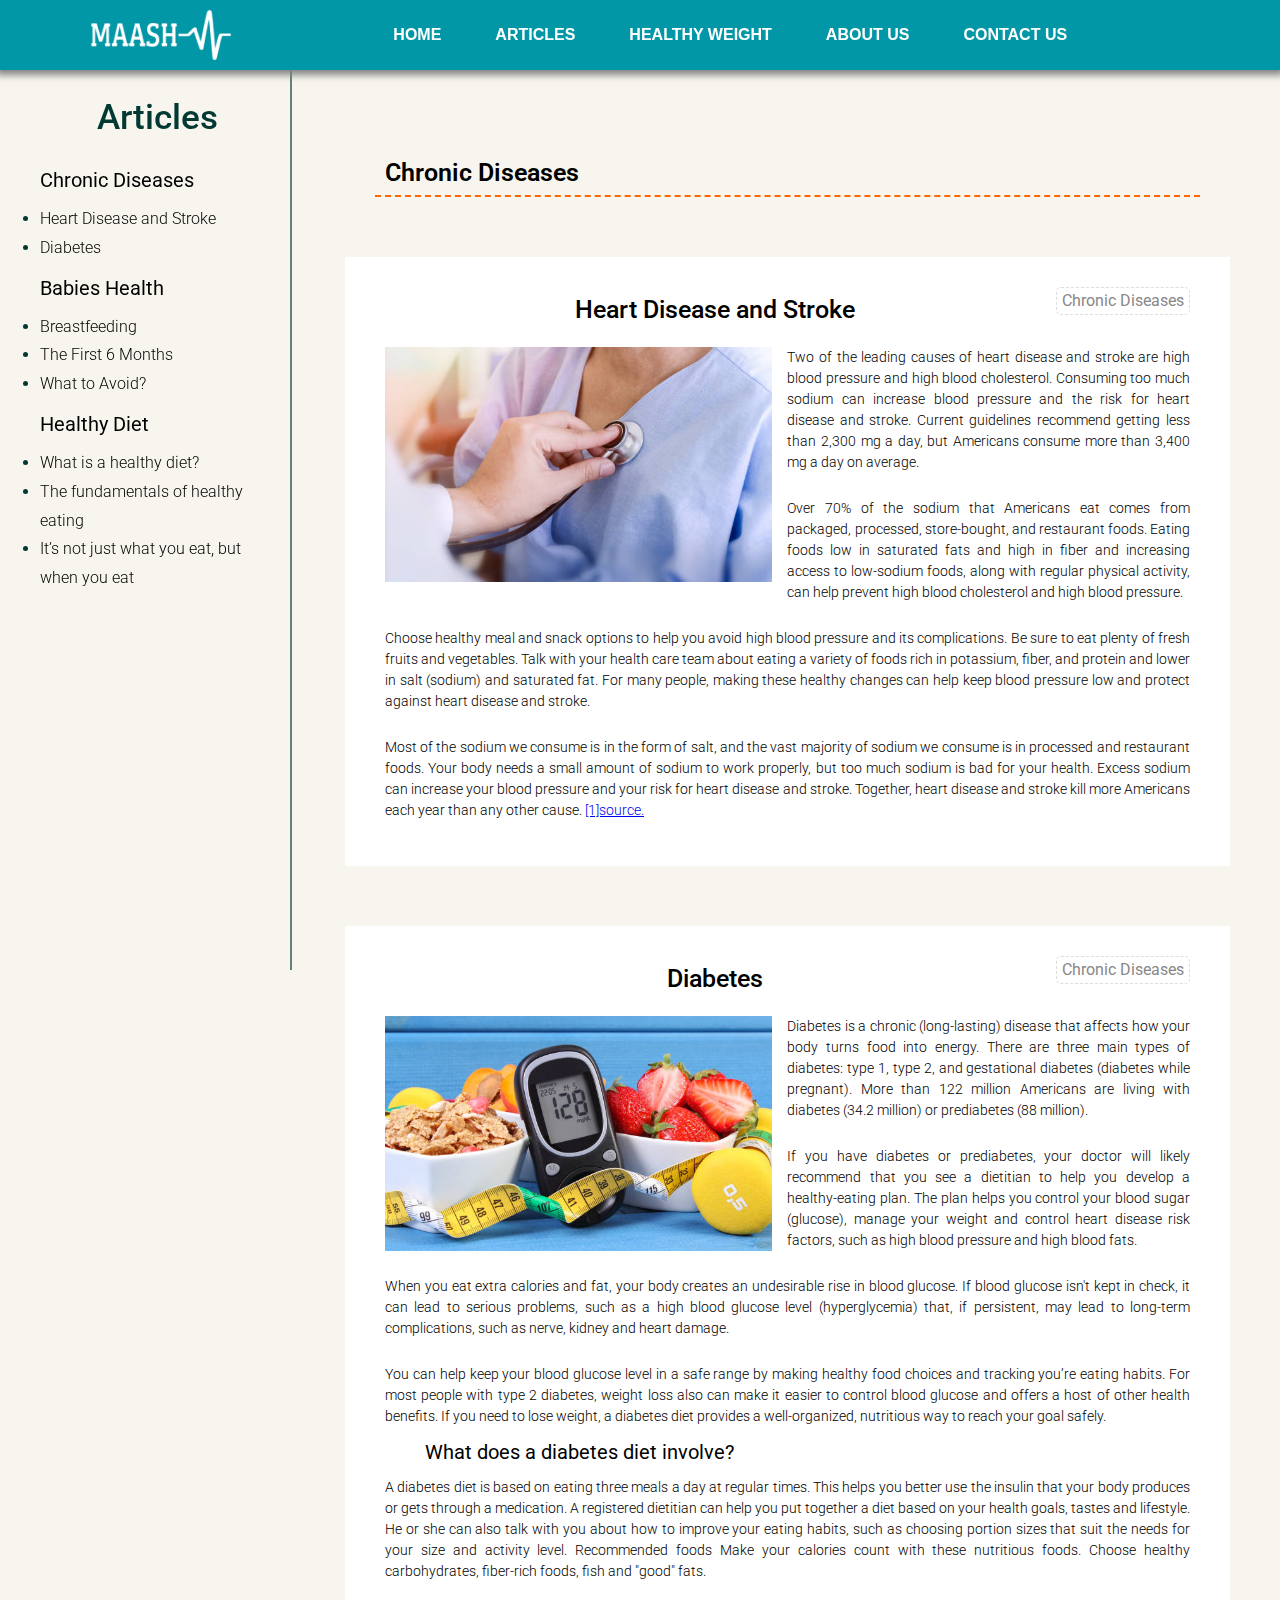
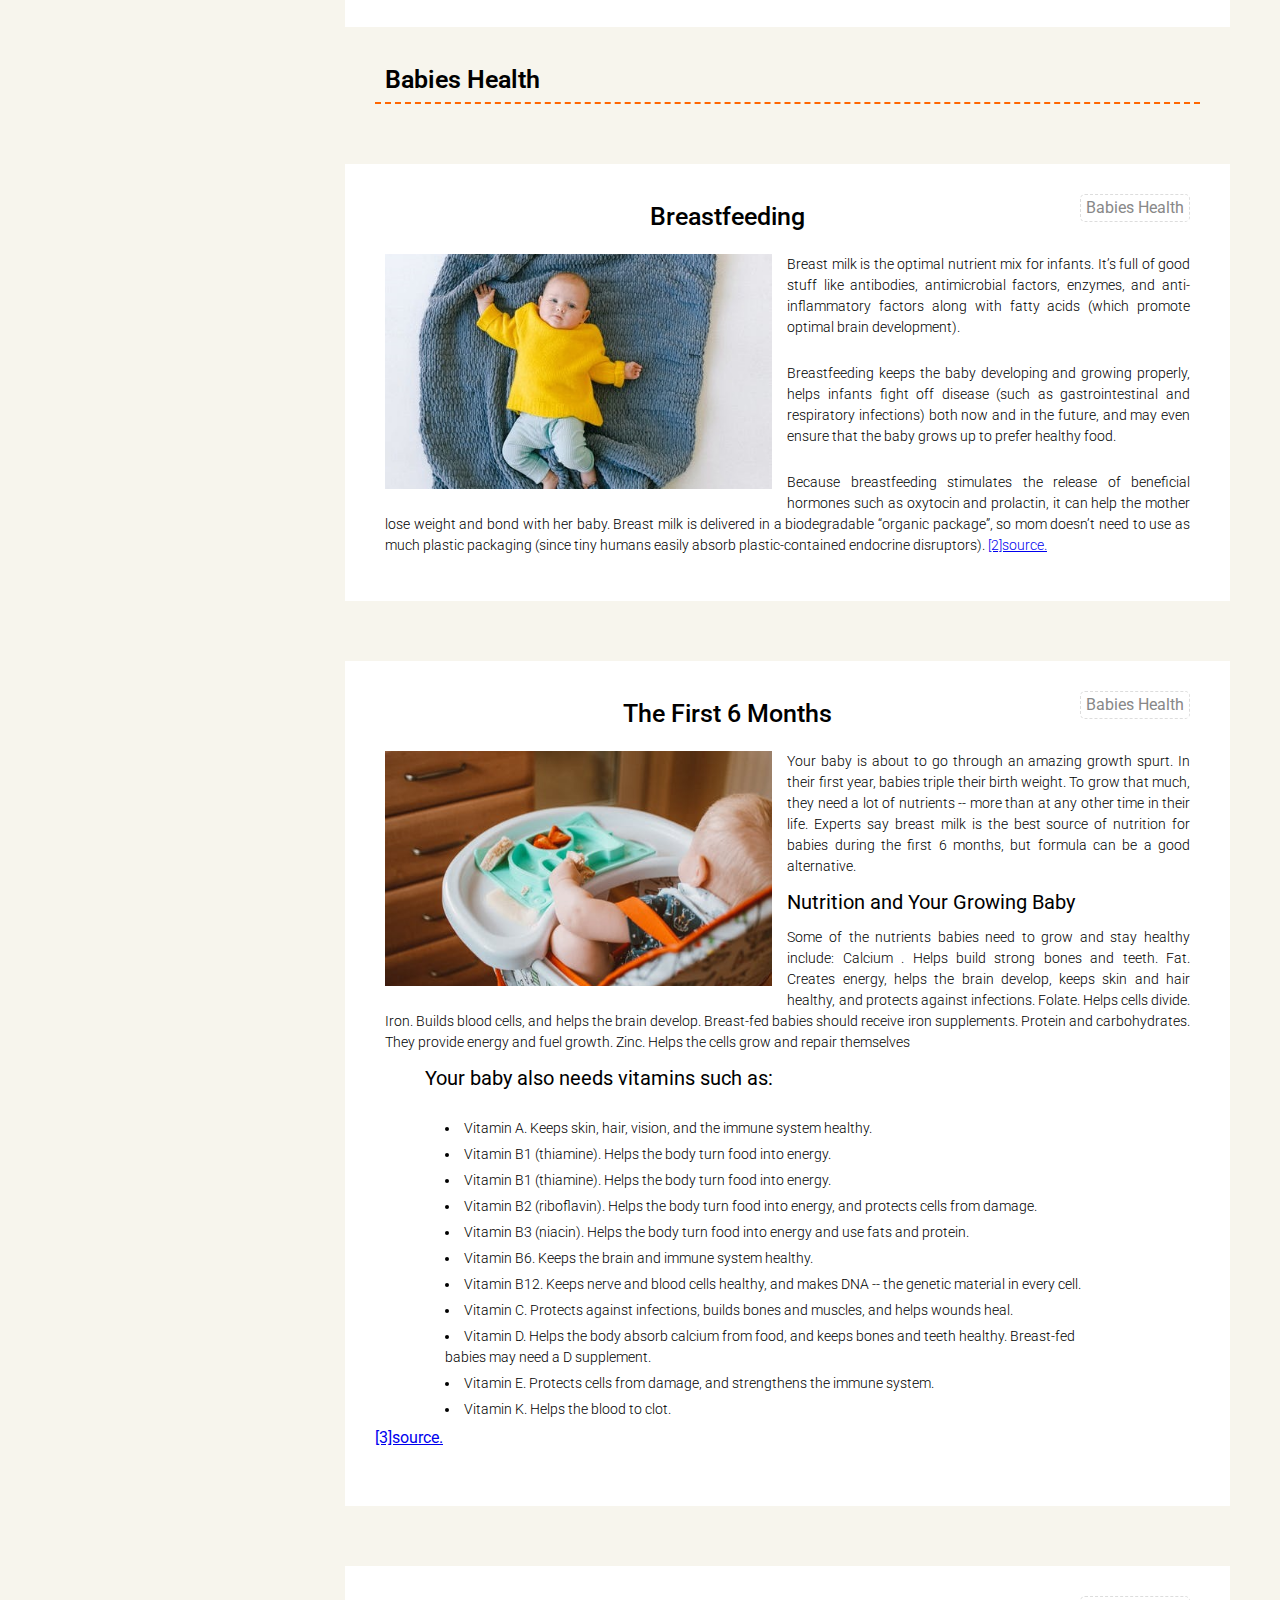
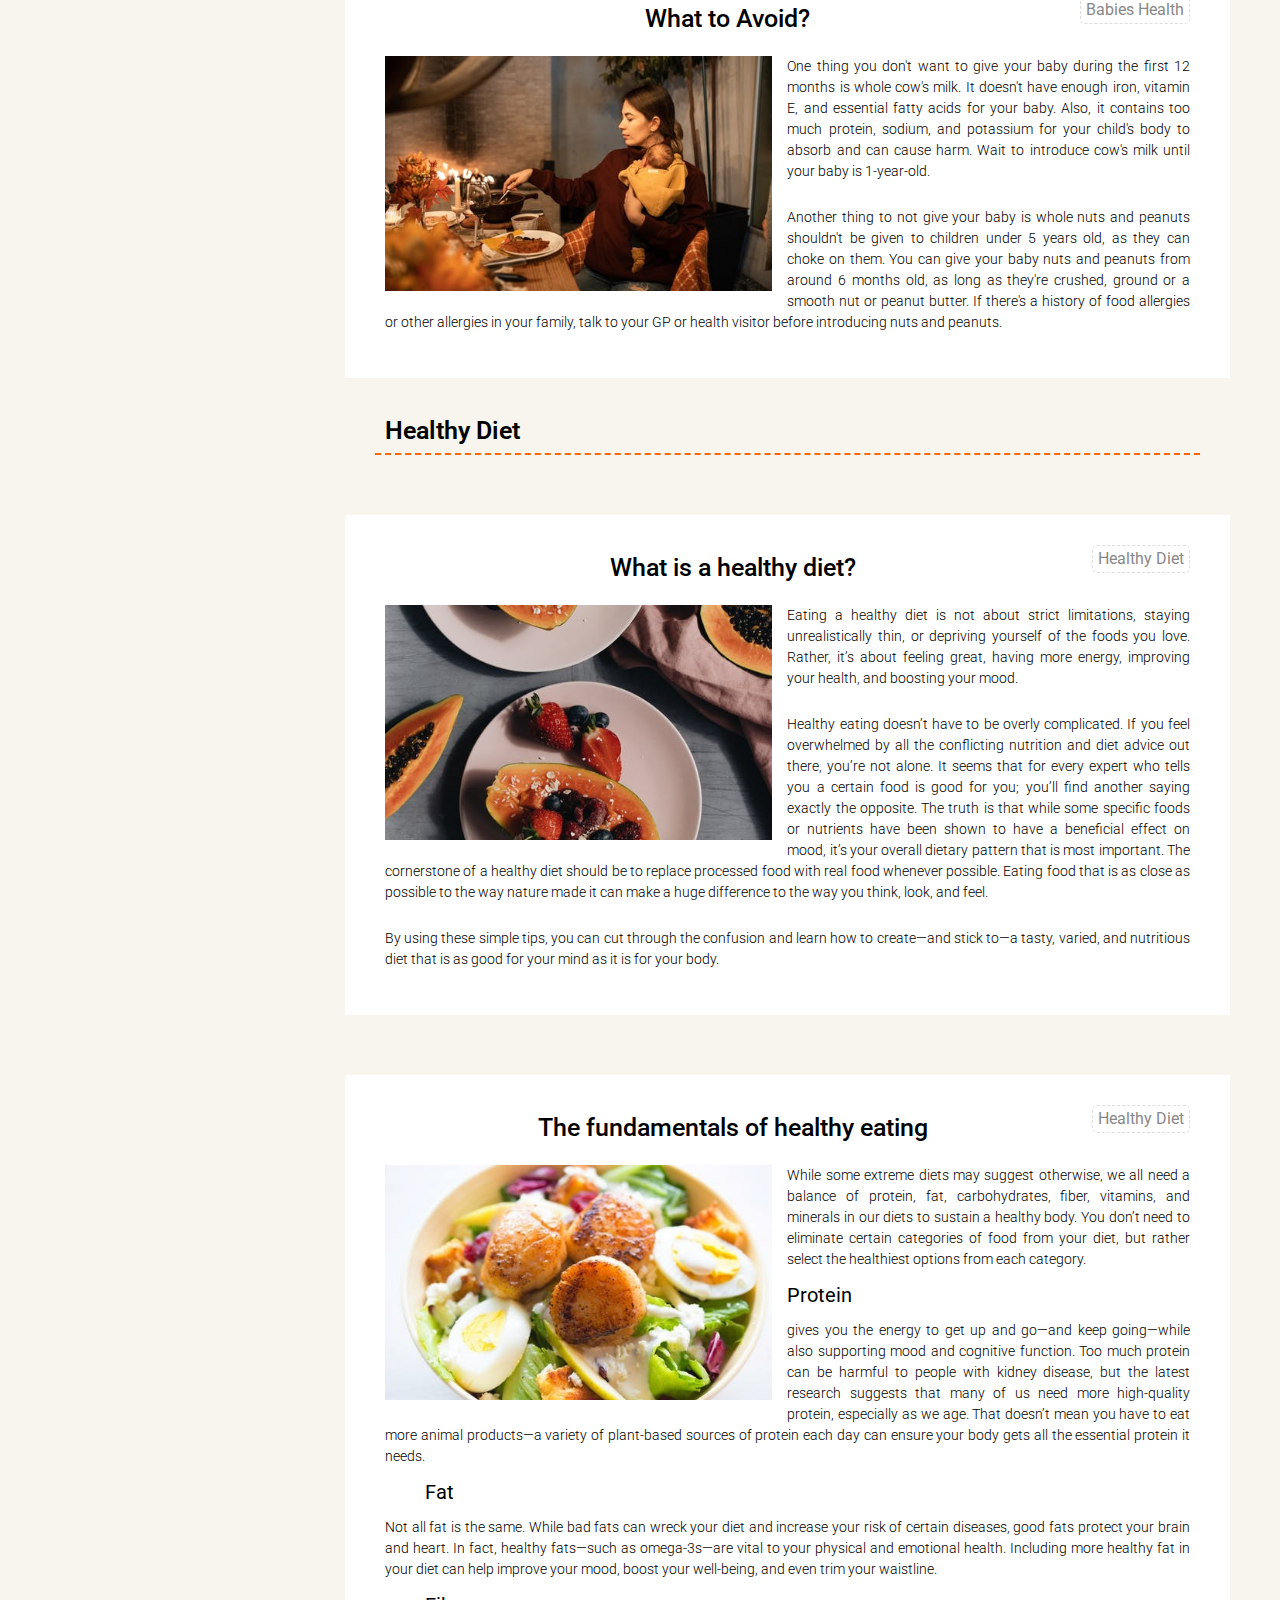
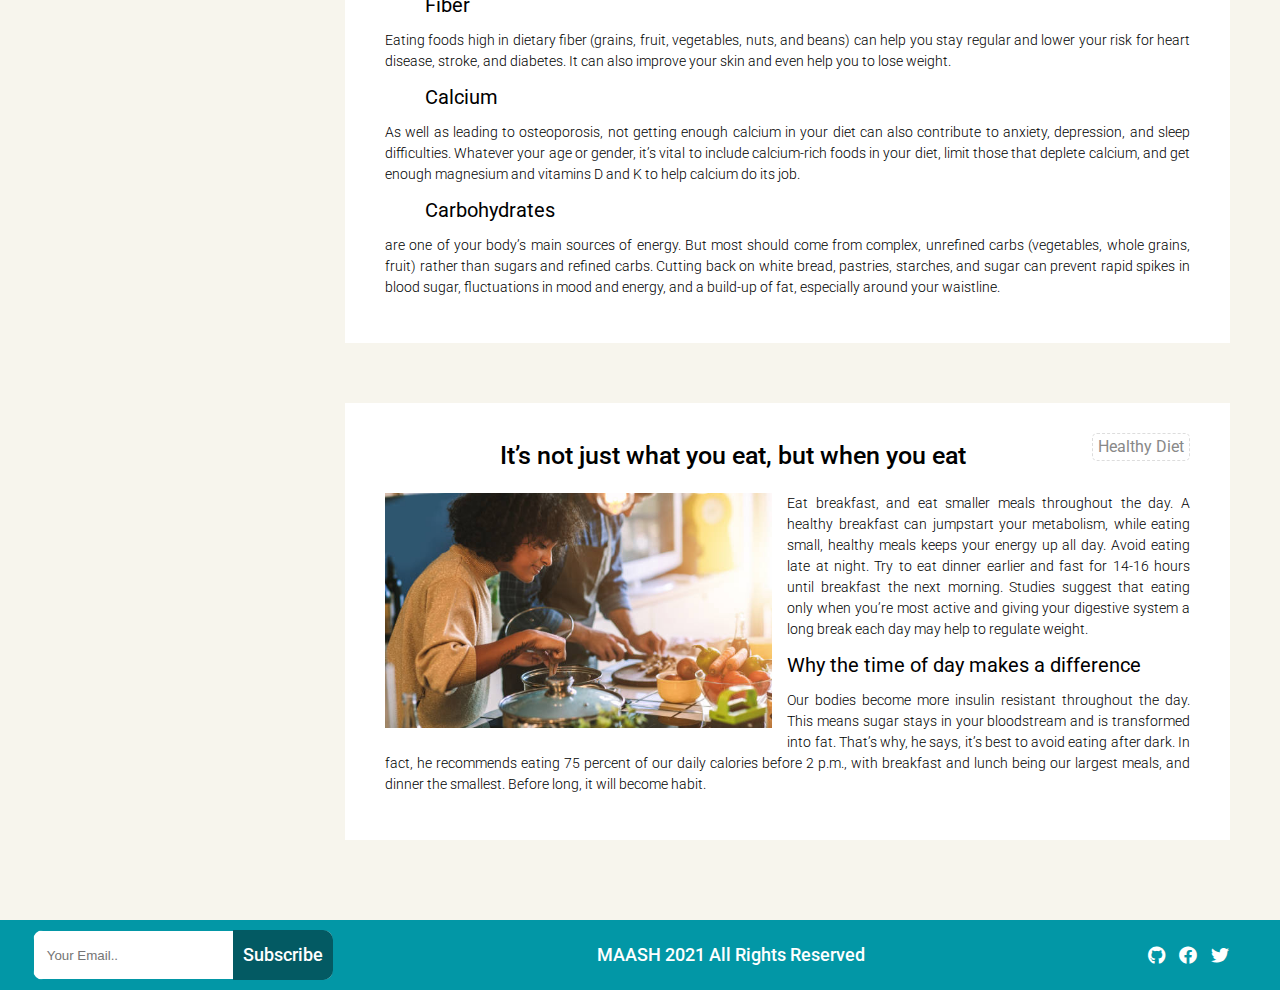
<file: articles.html>
<!DOCTYPE html>
<html lang="en">

<head>
    <meta charset="UTF-8">
    <meta name="viewport" content="width=device-width, initial-scale=1.0">
    <title>Articles</title>
    <link rel="icon" href="assets/logo1.png">
    <link rel="stylesheet" href="css/reset.css">
    <link rel="stylesheet" href="css/dropdown.css">
    <link rel="stylesheet" href="assets/fontawesome/css/all.css">
    <link rel="stylesheet" href="css/style.css">
    <link rel="stylesheet" href="css/articles.css">
</head>

<body>
    <header>
        <div class="img-container-header">
            <a href="index.html"><img class="logo" src="assets/logo.png" alt=""></a>
        </div>
        <nav>
            <a href="index.html">Home</a>
            <a href="articles.html">Articles</a>
            <a href="form.html">Healthy Weight</a>
            <a href="aboutus.html">About us</a>
            <a href="index.html#contact">Contact Us</a>
        </nav>
    </header>
    <main>

        <div id="main">
            <aside id="sidebar">
                <h1>Articles</h1>
                <a href="#chronic">
                    <h3 id="chr"> Chronic Diseases</h3>
                </a>
                <ul>
                    <li>
                        <a href="#content11">
                            <h4>Heart Disease and Stroke</h4>
                        </a>
                    </li>
                    <li>
                        <a href="#content12">
                            <h4>Diabetes</h4>
                        </a>
                    </li>
                </ul>
                <a href="#baby">
                    <h3 id="bab">Babies Health</h3>
                </a>
                <ul>
                    <li>
                        <a href="#content21">
                            <h4>Breastfeeding</h4>
                        </a>
                    </li>
                    <li>
                        <a href="#content22">
                            <h4>The First 6 Months</h4>
                        </a>
                    </li>
                    <li>
                        <a href="#content23">
                            <h4>What to Avoid?</h4>
                        </a>
                    </li>
                </ul>
                <a href="#diet">
                    <h3 id="die">Healthy Diet</h3>
                </a>
                <ul>
                    <li>
                        <a href="#content31">
                            <h4>What is a healthy diet?</h4>
                        </a>
                    </li>
                    <li>
                        <a href="#content32">
                            <h4>The fundamentals of healthy eating</h4>
                        </a>
                    </li>
                    <li>
                        <a href="#content33">
                            <h4>It’s not just what you eat, but when you eat</h4>
                        </a>
                    </li>
                </ul>
            </aside>
            <div id="content">
                <section>
                    <h3 id="chronic"> Chronic Diseases</h3>
                    <div class="cat">
                        <article class="article">
                            <a href="#chronic">
                                <h6>Chronic Diseases</h6>
                            </a>
                            <h4 id="content11">Heart Disease and Stroke</h4>

                            <div class="content">

                                <p> <img src="img/heart.jpg" alt="heart" class="img">
                                    Two of the leading causes of heart disease and stroke are high blood pressure and
                                    high
                                    blood
                                    cholesterol. Consuming too much sodium can increase blood pressure and the risk for
                                    heart
                                    disease
                                    and stroke. Current guidelines recommend getting less than 2,300 mg a day, but
                                    Americans
                                    consume
                                    more than 3,400 mg a day on average.</p>
                                <p>
                                    Over 70% of the sodium that Americans eat comes from packaged, processed,
                                    store-bought,
                                    and
                                    restaurant foods. Eating foods low in saturated fats and high in fiber and
                                    increasing
                                    access
                                    to
                                    low-sodium foods, along with regular physical activity, can help prevent high blood
                                    cholesterol
                                    and
                                    high blood pressure.</p>

                                <p>
                                    Choose healthy meal and snack
                                    options to help you avoid high blood pressure and its
                                    complications.
                                    Be sure to eat plenty of fresh fruits and vegetables.
                                    Talk with your health care team about eating a variety of foods rich in potassium,
                                    fiber,
                                    and
                                    protein and lower in salt (sodium) and saturated fat. For many people, making these
                                    healthy
                                    changes
                                    can help keep blood pressure low and protect against heart disease and stroke.
                                </p>
                                <p>
                                    Most of the sodium we consume is in the form of salt, and the vast majority of
                                    sodium we
                                    consume
                                    is
                                    in processed and restaurant foods. Your body needs a small amount of sodium to work
                                    properly,
                                    but
                                    too much sodium is bad for your health.
                                    Excess sodium can increase your blood pressure and your risk for heart disease and
                                    stroke.
                                    Together,
                                    heart disease and stroke kill more Americans each year than any other cause.
                                    <a
                                        href="https://www.mayoclinic.org/diseases-conditions/diabetes/in-depth/diabetes-diet/art-20044295">[1]source.</a>

                                </p>
                            </div>

                        </article>
                        <article class="article">
                            <a href="#chronic">
                                <h6>Chronic Diseases</h6>
                            </a>
                            <h4 id="content12">Diabetes</h4>

                            <div class="content">
                                <p><img src="img/diabtes1.jpeg" alt="diabetes" class="img">Diabetes is a chronic
                                    (long-lasting) disease that affects how your body turns food
                                    into
                                    energy.
                                    There
                                    are three main types of diabetes: type 1, type 2, and gestational diabetes (diabetes
                                    while
                                    pregnant). More than 122 million Americans are living with diabetes (34.2 million)
                                    or
                                    prediabetes
                                    (88 million).</p>
                                <p>
                                    If you have diabetes or prediabetes, your doctor will likely recommend that you see
                                    a
                                    dietitian
                                    to
                                    help you develop a healthy-eating plan. The plan helps you control your blood sugar
                                    (glucose),
                                    manage your weight and control heart disease risk factors, such as high blood
                                    pressure
                                    and
                                    high
                                    blood fats.</p>
                                <p>
                                    When you eat extra calories and fat, your body creates an undesirable rise in blood
                                    glucose.
                                    If
                                    blood glucose isn't kept in check, it can lead to serious problems, such as a high
                                    blood
                                    glucose
                                    level (hyperglycemia) that, if persistent, may lead to long-term complications, such
                                    as
                                    nerve,
                                    kidney and heart damage.
                                </p>
                                <p>
                                    You can help keep your blood glucose level in a safe range by making healthy food
                                    choices
                                    and
                                    tracking you’re eating habits.
                                    For most people with type 2 diabetes, weight loss also can make it easier to control
                                    blood
                                    glucose
                                    and offers a host of other health benefits. If you need to lose weight, a diabetes
                                    diet
                                    provides
                                    a
                                    well-organized, nutritious way to reach your goal safely.</p>

                                <h5>What does a diabetes diet involve?</h5>

                                <p>A diabetes diet is based on eating three meals a day at regular times. This helps you
                                    better
                                    use
                                    the
                                    insulin that your body produces or gets through a medication.
                                    A registered dietitian can help you put together a diet based on your health goals,
                                    tastes
                                    and
                                    lifestyle. He or she can also talk with you about how to improve your eating habits,
                                    such as
                                    choosing portion sizes that suit the needs for your size and activity level.
                                    Recommended foods
                                    Make your calories count with these nutritious foods. Choose healthy carbohydrates,
                                    fiber-rich
                                    foods, fish and "good" fats.

                                </p>
                            </div>
                        </article>
                    </div>
                </section>
                <section>
                    <h3 id="baby">Babies Health</h3>
                    <div class="cat">
                        <article class="article">
                            <a href="#baby">
                                <h6>Babies Health</h6>
                            </a>
                            <h4>Breastfeeding</h4>

                            <div id="content21" class="content">
                                <p> <img src="img/baby1.jpeg" alt="baby1" class="img">
                                    Breast milk is the optimal nutrient mix for infants. It’s full of good stuff like
                                    antibodies,
                                    antimicrobial factors, enzymes, and anti-inflammatory factors along with fatty acids
                                    (which
                                    promote
                                    optimal brain development).</p>
                                <p>
                                    Breastfeeding keeps the baby developing and growing properly, helps infants fight
                                    off
                                    disease
                                    (such
                                    as gastrointestinal and respiratory infections) both now and in the future, and may
                                    even
                                    ensure
                                    that
                                    the baby grows up to prefer healthy food.</p>
                                <p>
                                    Because breastfeeding stimulates the release of beneficial hormones such as oxytocin
                                    and
                                    prolactin,
                                    it can help the mother lose weight and bond with her baby.
                                    Breast milk is delivered in a biodegradable “organic package”, so mom doesn’t need
                                    to
                                    use as
                                    much
                                    plastic packaging (since tiny humans easily absorb plastic-contained endocrine
                                    disruptors).
                                    <a
                                        href="https://www.precisionnutrition.com/all-about-infant-nutrition">[2]source.</a>
                                </p>
                            </div>

                        </article>
                        <article class="article">
                            <a href="#baby">
                                <h6>Babies Health</h6>
                            </a>
                            <h4>The First 6 Months</h4>
                            <div id="content22" class="content">
                                <p><img src="img/baby3.jpeg" alt="baby3" class="img">
                                    Your baby is about to go through an amazing growth spurt. In their first year,
                                    babies
                                    triple
                                    their
                                    birth weight. To grow that much, they need a lot of nutrients -- more than at any
                                    other
                                    time
                                    in
                                    their life.
                                    Experts say breast milk is the best source of nutrition for babies during the first
                                    6
                                    months,
                                    but
                                    formula can be a good alternative.</p>

                                <h5>Nutrition and Your Growing Baby</h5>
                                <p>
                                    Some of the nutrients babies need to grow and stay healthy include:
                                    Calcium . Helps build strong bones and teeth.
                                    Fat. Creates energy, helps the brain develop, keeps skin and hair healthy, and
                                    protects
                                    against
                                    infections.
                                    Folate. Helps cells divide.
                                    Iron. Builds blood cells, and helps the brain develop. Breast-fed babies should
                                    receive
                                    iron
                                    supplements.
                                    Protein and carbohydrates. They provide energy and fuel growth.
                                    Zinc. Helps the cells grow and repair themselves</p>

                                <h5>Your baby also needs vitamins such as:</h5>
                                <p>
                                <ul>
                                    <li> Vitamin A. Keeps skin, hair, vision, and the immune system healthy.</li>
                                    <li> Vitamin B1 (thiamine). Helps the body turn food into energy.</li>
                                    <li> Vitamin B1 (thiamine). Helps the body turn food into energy.</li>
                                    <li> Vitamin B2 (riboflavin). Helps the body turn food into energy, and protects
                                        cells
                                        from
                                        damage.
                                    </li>
                                    <li> Vitamin B3 (niacin). Helps the body turn food into energy and use fats and
                                        protein.
                                    </li>
                                    <li> Vitamin B6. Keeps the brain and immune system healthy.</li>
                                    <li> Vitamin B12. Keeps nerve and blood cells healthy, and makes DNA -- the genetic
                                        material
                                        in
                                        every
                                        cell.</li>
                                    <li>Vitamin C. Protects against infections, builds bones and muscles, and helps
                                        wounds
                                        heal.
                                    </li>
                                    <li>Vitamin D. Helps the body absorb calcium from food, and keeps bones and teeth
                                        healthy.
                                        Breast-fed
                                        babies may need a D supplement.</li>
                                    <li> Vitamin E. Protects cells from damage, and strengthens the immune system.</li>
                                    <li>
                                        Vitamin K. Helps the blood to clot.</li>
                                </ul>
                                <a href="https://www.webmd.com/parenting/baby/nutrition#2-6">[3]source.</a>
                                </p>
                            </div>
                        </article>
                        <article class="article">
                            <a href="#baby">
                                <h6>Babies Health</h6>
                            </a>
                            <h4>What to Avoid?</h4>
                            <div id="content23" class="content">
                                <p><img src="img/baby4.jpeg" alt="baby4" class="img">One thing you don't want to give
                                    your baby during the first 12 months is whole cow's
                                    milk. It
                                    doesn't have enough iron, vitamin E, and essential fatty acids for your baby. Also,
                                    it contains too much protein, sodium, and potassium for your child's body to absorb
                                    and can cause harm. Wait to introduce cow's milk until your baby is 1-year-old.</p>
                                <p>Another thing to not give your baby is whole nuts and peanuts shouldn't be given to
                                    children under 5 years old, as they can choke on them.

                                    You can give your baby nuts and peanuts from around 6 months old, as long as they're
                                    crushed, ground or a smooth nut or peanut butter.

                                    If there's a history of food allergies or other allergies in your family, talk to
                                    your GP or health visitor before introducing nuts and peanuts.</p>
                            </div>
                        </article>
                    </div>
                </section>
                <section>
                    <h3 id="diet">Healthy Diet</h3>
                    <div class="cat">
                        <article class="article">
                            <a href="#diet">
                                <h6>Healthy Diet</h6>
                            </a>
                            <h4>What is a healthy diet?</h4>

                            <div id="content31" class="content">
                                <p><img src="img/art4.jpeg" alt="diet-first-img" class="img">Eating a healthy diet is
                                    not about strict limitations, staying unrealistically thin, or depriving
                                    yourself of the foods you love. Rather, it’s about feeling great, having more
                                    energy, improving your health, and boosting your mood.</p>
                                <p>
                                    Healthy eating doesn’t have to be overly complicated. If you feel overwhelmed by all
                                    the
                                    conflicting
                                    nutrition and diet advice out there, you’re not alone. It seems that for every
                                    expert
                                    who
                                    tells
                                    you
                                    a certain food is good for you; you’ll find another saying exactly the opposite. The
                                    truth
                                    is
                                    that
                                    while some specific foods or nutrients have been shown to have a beneficial effect
                                    on
                                    mood,
                                    it’s
                                    your overall dietary pattern that is most important. The cornerstone of a healthy
                                    diet
                                    should be
                                    to
                                    replace processed food with real food whenever possible. Eating food that is as
                                    close as
                                    possible to
                                    the way nature made it can make a huge difference to the way you think, look, and
                                    feel.
                                </p>
                                <p>
                                    By using these simple tips, you can cut through the confusion and learn how to
                                    create—and
                                    stick
                                    to—a
                                    tasty, varied, and nutritious diet that is as good for your mind as it is for your
                                    body.
                                </p>
                            </div>
                        </article>
                        <article class="article">
                            <a href="#diet">
                                <h6>Healthy Diet</h6>
                            </a>
                            <h4>The fundamentals of healthy eating</h4>

                            <div id="content32" class="content">
                                <p><img src="img/art6.jpeg" alt="diet-sec-img" class="img">While some extreme diets may
                                    suggest otherwise, we all need a balance of protein,
                                    fat,
                                    carbohydrates,
                                    fiber, vitamins, and minerals in our diets to sustain a healthy body. You don’t need
                                    to
                                    eliminate
                                    certain categories of food from your diet, but rather select the healthiest options
                                    from
                                    each
                                    category.</p>

                                <h5>Protein </h5>
                                <p>gives you the energy to get up and go—and keep going—while also supporting mood and
                                    cognitive function. Too much protein can be harmful to people with kidney disease,
                                    but
                                    the
                                    latest
                                    research suggests that many of us need more high-quality protein, especially as we
                                    age.
                                    That
                                    doesn’t
                                    mean you have to eat more animal products—a variety of plant-based sources of
                                    protein
                                    each
                                    day
                                    can
                                    ensure your body gets all the essential protein it needs.</p>

                                <h5>Fat </h5>
                                <p>Not all fat is the same. While bad fats can wreck your diet and increase your risk of
                                    certain
                                    diseases, good fats protect your brain and heart. In fact, healthy fats—such as
                                    omega-3s—are
                                    vital
                                    to your physical and emotional health. Including more healthy fat in your diet can
                                    help
                                    improve
                                    your
                                    mood, boost your well-being, and even trim your waistline.</p>


                                <h5>Fiber</h5>
                                <p>Eating foods high in dietary fiber (grains, fruit, vegetables, nuts, and beans) can
                                    help
                                    you
                                    stay regular and lower your risk for heart disease, stroke, and diabetes. It can
                                    also
                                    improve
                                    your
                                    skin and even help you to lose weight.</p>

                                <h5> Calcium</h5>
                                <p>As well as leading to osteoporosis, not getting enough calcium in your diet can also
                                    contribute to anxiety, depression, and sleep difficulties. Whatever your age or
                                    gender,
                                    it’s
                                    vital
                                    to include calcium-rich foods in your diet, limit those that deplete calcium, and
                                    get
                                    enough
                                    magnesium and vitamins D and K to help calcium do its job.</p>

                                <h5>Carbohydrates</h5>
                                <p>are one of your body’s main sources of energy. But most should come from complex,
                                    unrefined carbs (vegetables, whole grains, fruit) rather than sugars and refined
                                    carbs.
                                    Cutting
                                    back
                                    on white bread, pastries, starches, and sugar can prevent rapid spikes in blood
                                    sugar,
                                    fluctuations
                                    in mood and energy, and a build-up of fat, especially around your waistline.
                                </p>
                            </div>
                        </article>
                        <article class="article">
                            <a href="#diet">
                                <h6>Healthy Diet</h6>
                            </a>
                            <h4>It’s not just what you eat, but when you eat</h4>

                            <div id="content33" class="content">
                                <p><img src="img/diet3.jpg" alt="diet-third-img" class="img">Eat breakfast, and eat
                                    smaller meals throughout the day. A healthy breakfast can
                                    jumpstart
                                    your
                                    metabolism, while eating small, healthy meals keeps your energy up all day.
                                    Avoid eating late at night. Try to eat dinner earlier and fast for 14-16 hours until
                                    breakfast
                                    the
                                    next morning. Studies suggest that eating only when you’re most active and giving
                                    your
                                    digestive
                                    system a long break each day may help to regulate weight.</p>

                                <h5>Why the time of day makes a difference</h5>
                                <p> Our bodies become more insulin resistant throughout the day.
                                    This means sugar stays in your bloodstream and is transformed into fat. That’s why,
                                    he says, it’s best to avoid eating after dark.

                                    In fact, he recommends eating 75 percent of our daily calories before 2 p.m., with
                                    breakfast and lunch being our largest meals, and dinner the smallest. Before long,
                                    it will become habit.
                                </p>
                            </div>
                        </article>
                    </div>
                </section>
            </div>
        </div>
    </main>
    <footer>
        <div class="footer-sub">
          <div class="container-sub">
            <div class="login_bar">
              <input type="text" placeholder="   Your Email.." class="button-sub">
              <span class="login"></span>
              <span class="subscribe_button">Subscribe</span>
              <span class="subscribing"></span>
            </div>
          </div>
        </div>
        <div class="copy-rights">MAASH 2021 All Rights Reserved</div>
        <div class="footer-link">
          <a href="https://github.com/FoodAwareness"><i class="social-icon fab fa-github"></i></a>
          <a href="https://facebook.com"><i class="social-icon fab fa-facebook"></i></a>
          <a href="https://twitter.com"><i class="social-icon fab fa-twitter"></i></a>
        </div>
      </footer>
</body>

</html>
</file>
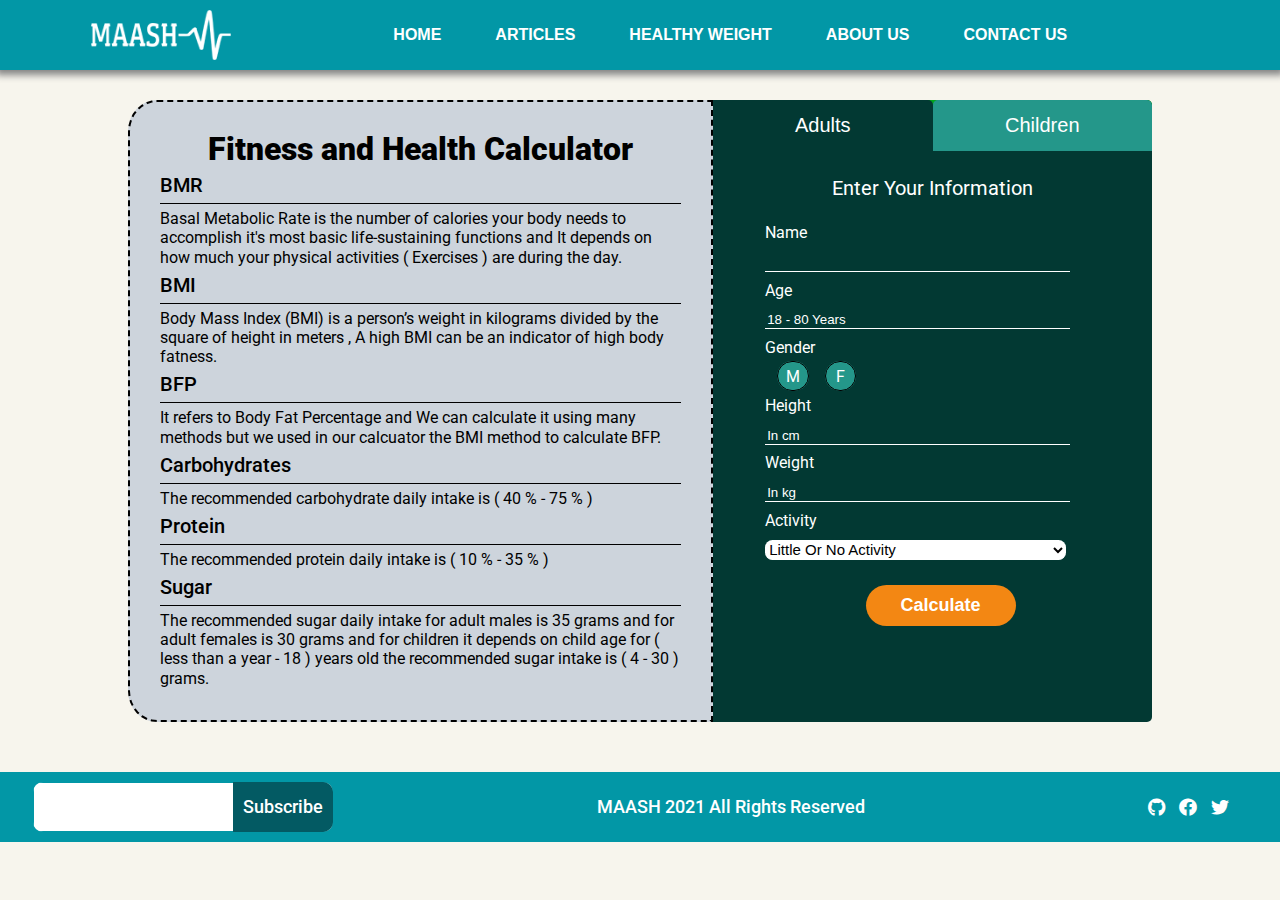
<file: form.html>
<!DOCTYPE html>
<html lang="en">

<head>
    <meta charset="UTF-8">
    <meta name="viewport" content="width=device-width, initial-scale=1.0">
    <title>Form</title>
    <link rel="stylesheet" href="assets/fontawesome/css/all.css">
    <link rel="icon" href="assets/logo1.png">
    <link rel="stylesheet" href="css/reset.css">
    <link rel="stylesheet" href="css/dropdown.css">
    <link rel="stylesheet" href="css/style.css">
    <link rel="stylesheet" href="css/form.css">
</head>

<body>
    <header>
        <div class="img-container-header">
          <a href="index.html"><img class="logo" src="assets/logo.png" alt=""></a>
        </div>
        <nav>
          <a href="index.html">Home</a>
          <a href="articles.html">Articles</a>
          <a href="form.html">Healthy Weight</a>
          <a href="aboutus.html">About us</a>
          <a href="index.html#contact">Contact Us</a>
        </nav>
      </header>
    <main>
        <div class="main-container" id="Main">
            <div id="text1">
            <div class="Textintro">
            <h1>Fitness and Health Calculator</h1>
            
            <h2>BMR</h2>
            <p> Basal Metabolic Rate is the number of calories your body needs to accomplish it's most basic
                life-sustaining functions and It depends on how much your physical activities ( Exercises ) are during
                the day.</p>
            <h2>BMI</h2>
            <p>Body Mass Index (BMI) is a person’s weight in kilograms divided by the square of height in meters , A
                high BMI can be an indicator of high body fatness. </p>
            <h2>BFP</h2>
            <p>It refers to Body Fat Percentage and We can calculate it using many methods but we used in our calcuator
                the BMI method
                to calculate BFP. </p>
            <h2>Carbohydrates</h2>
            <p>The recommended carbohydrate daily intake is ( 40 % - 75 % )</p>
            <h2>Protein</h2>
            <p>The recommended protein daily intake is ( 10 % - 35 % )</p>
            <h2>Sugar</h2>
            <p>The recommended sugar daily intake for adult males is 35 grams and for adult females is 30 grams and for
                children it depends on child age for ( less than a year - 18 ) years old the recommended sugar intake is
                ( 4 - 30 ) grams.</p><br><br>
        </div>
    </div>
            <div id="form-container">
                <div class="tab">
                    <button class="tablinks active" onclick="openForm(event, 'Adults')"  > 
                        <h2>Adults</h2>
                    </button>
                    <button class="tablinks" onclick="openForm(event, 'Children')">
                        <h2>Children</h2>
                    </button>
                </div>

                <div id="Adults" class="tabcontent">
                    <h1>Enter Your Information</h1>

                    <form id="adults-form">
                        
                        <label for="name">Name</label>
                        <input class="input1" type="text" id="name" value="" required><br>
                        <label for="Age">Age</label><br>
                        <input placeholder="18 - 80 Years" id="AgeAdults" class="input1" type="number" value="" required>
                    
                        <br>

                        <label for="Gender">Gender</label><br>
                        <input class="input2" type="radio" id="male" name="MF" value="1" required>
                        <label class="radio-label-male" onclick="switchradio(event)" for="male">M</label>
                        <input class="input2" type="radio" id="female" name="MF" value="0" required>
                        <label class="radio-label-female" onclick="switchradio(event)" for="female">F</label>
                        <br>

                        <label for="Height">Height</label><br>
                        <input placeholder="In cm" id="Height" class="input1" type="number" required>
                        <br>

                        <label for="Weight">Weight</label><br>
                        <input placeholder="In kg" id="Weight" class="input1" type="number" required>
                        <br>

                        <label  for="Activity" >Activity</label><br>
                        <select style="background-color:white;" name="Activity"  id="ActivityAdults" required>
                           
                            <option value="1.2">Little Or No Activity</option>
                            <option value="1.375">Normal Activity</option>
                            <option value="1.465">Moderate Activity</option>
                            <option value="1.725">Very Active</option>
                        </select><br>
                        
                        <div class="submitDiv">
                            <input id="submit1" type="submit" value="Calculate">
                        </div>
                    
                    </form>
                </div>

                <div id="Children" class="tabcontent">
                    <h1>Enter Your Information</h1>
                    <form id="children-form">
                        <label for="name">Name</label>
                        <input class="input1" type="text" id="name" value="" required><br>
                        <label for="Age">Age</label><br>
                        <select style="background-color:white;" name="Age" id="AgeChildren" required>
                            <option value="1">4 Months- 1 Year</option>
                            <option value="3">1 - 5 Years</option>
                            <option value="11.5">5 - 18 Years</option>
                        </select>
                        <br>

                        <label for="Gender">Gender</label><br>
                        <input class="input2" type="radio" id="male" name="MF" value="1">
                        <label class="radio-label-male" onclick="switchradio(event)" for="male">M</label>
                        <input class="input2" type="radio" id="female" name="MF" value="0">
                        <label class="radio-label-female" onclick="switchradio(event)" for="female">F</label>
                        <br>

                        <label for="Hieght">Height</label><br>
                        <input placeholder="In cm" id="Height" class="input1" type="number" required>
                        <br>

                        <label for="Weight">Weight</label><br>
                        <input placeholder="In kg" id="Weight" class="input1" type="number" required>
                        <br>

                        <label for="Activity">Activity</label><br>
                        <select style="background-color:white;" name="Activity" id="ActivityChildren" required>
                            <option value="1.2">Little Or No Activity</option>
                            <option value="1.365">Normal Activity</option>
                            <option value="1.475">Moderate Activity</option>
                            <option value="1.725">Very Active</option>
                       
                        <div class="submitDiv">
                            <input id="submit2" type="submit" value="Calculate">
                        </div>
                    </form>
                </div>
            </div>
        </div>
        <div id = "popup">
        <div id="Results">
         
            
        </div>
    </div>
    </main>
    <footer>
        <div class="footer-sub">
          <div class="container-sub">
            <div class="login_bar">
              <input type="text" placeholder="   Your Email.." class="button-sub">
              <span class="login"></span>
              <span class="subscribe_button">Subscribe</span>
              <span class="subscribing"></span>
            </div>
          </div>
        </div>
        <div class="copy-rights">MAASH 2021 All Rights Reserved</div>
        <div class="footer-link">
          <a href="https://github.com/FoodAwareness"><i class="social-icon fab fa-github"></i></a>
          <a href="https://facebook.com"><i class="social-icon fab fa-facebook"></i></a>
          <a href="https://twitter.com"><i class="social-icon fab fa-twitter"></i></a>
        </div>
      </footer>
     
    <script src="js/form.js"></script>
    <!-- <script src="js/app.js"></script> -->
</body>

</html>
</file>
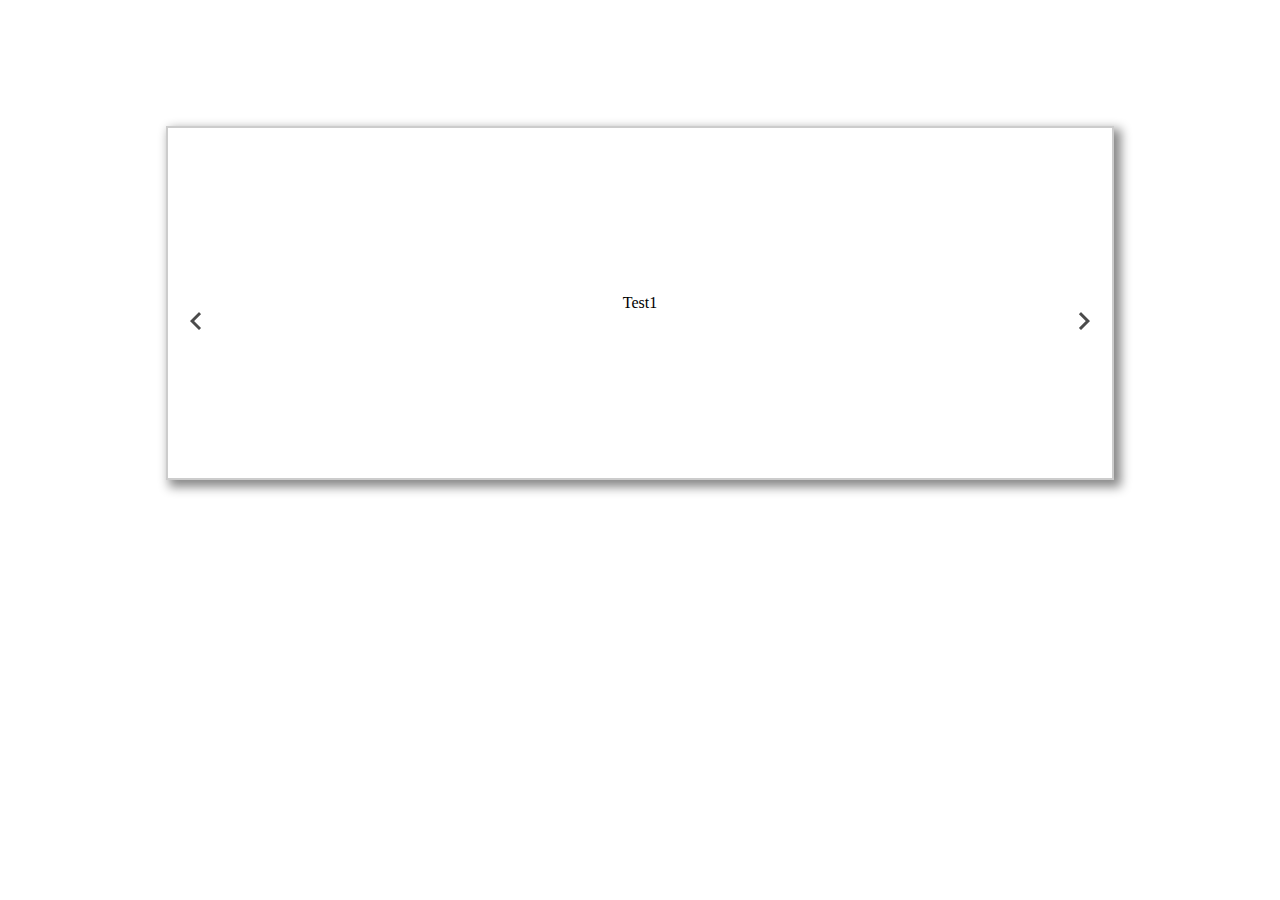
<file: quote.html>
<!DOCTYPE html>
<html lang="en">
<head>


    <link rel="stylesheet" href="css/quoteCss.css">
    <meta charset="UTF-8">
    <meta name="viewport" content="width=device-width, initial-scale=1.0">
    <title>Document</title>
</head>
<body>
    <div class="container">
<div class="box">

<div class="slider">
    <!-- Text here  -->
    <section>Test1</section>
    <section>Test2</section>
    <section>Test3</section>
    <section>Test4</section>


</div>
<div class="cont">
    <span class="Arr Left"> <img src="img/baseline_keyboard_arrow_left_black_18dp.png" alt=""> </span>
    <span class="Arr Right"> <img src="img/baseline_keyboard_arrow_right_black_18dp.png" alt=""> </span>

  
</div>

</div>

    </div>

    <script src="js/slider.js"></script>
</body>
</html>
</file>
<file: css/dropdown.css>
/* #userData li ul {
    visibility: hidden;
    opacity: 0;
    position: absolute;
    transition: all 0.5s ease;
    margin-top: 1rem;
    left: 0;
    padding: 5px;
    height: 99px;
    display: none;
   } */
/*    
   #userData #dropdown-content:active > ul,
   #userData #dropdown-content ul:active {
     visibility: visible;
     opacity: 1;
     display: block;
   }
   
   #userData li ul li {
     clear: both;
     width: 100%;
   } */

   #userData
   {
    position: absolute;
    top: 50%;
    transform: translateY(-50%);
    grid-column: 4/5;
    text-transform: uppercase;
   }
   
   #userData a
   {

    text-decoration: none;
    color: rgb(0, 0, 0);
    
    text-transform: capitalize;
   }

   .dropbtn {
    background-color: #3498DB;
    color: white;
    padding: 16px;
    font-size: 16px;
    border: none;
    cursor: pointer;
  }
  
  .dropbtn:hover, .dropbtn:focus {
    background-color: #2980B9;
  }
  
  .dropdown {
    position: relative;
    display: inline-block;
  }
  
  .dropdown-content {
    display: none;
    position: absolute;
    background-color: #f1f1f1;
    min-width: 160px;
    overflow: auto;
    box-shadow: 0px 8px 16px 0px rgba(0,0,0,0.2);
    z-index: 1;
  }


  
  .dropdown-content a {
    color: black;
    padding: 12px 16px;
    text-decoration: none;
    display: block;
  }
  
  .dropdown a:hover {background-color: #ddd;}
  
  .show {display: block;}
</file>
<file: css/style.css>
@import url('https://fonts.googleapis.com/css2?family=Roboto+Mono:wght@500&family=Roboto:wght@400;500&display=swap');

/* Preload Screen */
#loader{
position: fixed;
z-index: 4;
width: 100%;
height: 100%;

-webkit-animation: fadeout 3s; /* Safari, Chrome and Opera > 12.1 */
   -moz-animation: fadeout 3s; /* Firefox < 16 */
    -ms-animation: fadeout 3s; /* Internet Explorer */
     -o-animation: fadeout 20s; /* Opera < 12.1 */
        animation: fadeout 3s;
}

@keyframes fadeout {
    from { opacity: 1; }
    to   { opacity: 0; }
}

/* Firefox < 16 */
@-moz-keyframes fadeout {
    from { opacity: 1; }
    to   { opacity: 0; }
}

/* Safari, Chrome and Opera > 12.1 */
@-webkit-keyframes fadeout {
    from { opacity: 1; }
    to   { opacity: 0; }
}

/* Internet Explorer */
@-ms-keyframes fadeout {
    from { opacity: 1; }
    to   { opacity: 0; }
}

/* Opera < 12.1 */
@-o-keyframes fadeout {
    from { opacity: 1; }
    to   { opacity: 0; }
}


#loader img
{
    height: 100%;
    width: 100%;
}

body
{
    display: grid;
    grid-template-columns: 1fr 1fr 1fr;
    font-family: Roboto;
    background-color: #ffffff;
}
/* Header Section */
header
{
    display: grid;
    grid-template-columns: 1fr 2fr 9fr 2fr;
    grid-column: 1/-1;
    background-color: rgb(255, 255, 255);
    position: sticky;
    top: 0;
    height: 70px;
    /* background: rgba(76, 175, 80, 0); */
    background-color: #0297a6;
    z-index: 3;
    box-shadow: 0px 1px 7px 4px #848484;
}

.img-container-header
{
    grid-column: 2/3;
}
.logo
{
    position: absolute;
    top: 50%;
    transform: translateY(-50%);
    height: 50px;
    width: 140px;

}

nav
{
    position: absolute;
    top: 50%;
    transform: translateY(-50%);
    grid-column: 3/4;
    right: 0;
    text-transform: uppercase;
}

header nav a 
{
    font-family: "Founders Grotesk Cond Med",sans-serif;
    text-transform: uppercase;
    text-decoration: none;
    padding: 5px 30px 5px 20px;
    font-size: 16px;
    color: #ffffff;
    font-weight: 600;
}

header nav div span
{
    font-family: "Founders Grotesk Cond Med",sans-serif;
    text-decoration: none;
    font-size: 16px;
    padding: 32px 0;
    color: #ffffff;
}

  
/* Main Section */

main
{
    display: grid;
    grid-template-columns: 1fr;
    grid-column: 1/-1;
    margin-bottom: 20px;
}

#myPage
{
    background-color: #f7f5ed;
    margin-bottom: 0;
}
.hero
{
    overflow: hidden;
    padding-right: 0;
    padding-left: 0;
    border-radius: 0;
    position: relative;
    min-width: 100%;
    height: 460px;
    background-image: url("https://images.pexels.com/photos/1465892/pexels-photo-1465892.jpeg?auto=compress&cs=tinysrgb&dpr=2&h=650&w=940");
    background-position: top center;
    background-repeat: no-repeat;
    background-size: cover;
    background-attachment: fixed;
    transition: background 0.3s, border 0.3s, border-radius 0.3s, box-shadow 0.3s;
    padding: 72px 0px 72px 0px;
}

@media (max-width: 767px) {
    #video-hero {
        display: none;
    }
}

.hero-text {
    z-index: 2;
    position: absolute;
    color: #ffffff;
    width: 100%;
    text-align: center;
    margin-right: auto;
    margin-left: auto;
    top: 46%;
    transform: translateY(-50%);
}

.background-overlay
{
    background-color: #0000006b;
    transition: background 0.3s, border-radius 0.3s, opacity 0.3s;
    height: 100%;
    width: 100%;
    top: 0;
    left: 0;
    position: absolute;
}

.hero-text h1
{
    color: #FFFFFF;
    font-size: 3rem;
    font-weight: bold;
    text-transform: uppercase;
    line-height: 44px;
}

.hero-text p
{
    color: #FFFFFF;
    font-size: 1rem;
    line-height: 39px;
    width: 50%;
    margin-left: auto;
    margin-right: auto;
    margin-bottom: 30px; 
    margin-top: 30px;   
}

.hero-text a
{
    font-weight: 400;
    color: #ffffff;
    background-color: #ff6600;
    border-radius: 3px 3px 3px 3px;
    padding-top: 10px;
    padding-right: 40px;
    padding-bottom: 10px;
    padding-left: 40px;
    text-decoration: none;
}

.hero-text a:hover{
 color: #ff6600;
	 background-color:#ffffff;
}
/* Articles Section  */

#articles
{
    display: grid;
    height: auto;
    grid-template-columns: 1fr 5fr 1fr;
}

.container
{
    grid-column: 2/3;
}

#articles h2
{
    text-align: center;
    font-size: 30px;
    font-weight: 500;
}

.articles-intro
{
    padding-bottom: 4rem;
    padding-top: 4rem;
}
.articles-card
{
    width: 100%;
    display: grid;
    grid-template-columns: 1fr 1fr 1fr;

}
.category-box
{
    margin-left: auto;
    margin-right: auto;
    box-shadow: 0px 0px 30px rgba(73, 78, 92, 0.15);
    height: 200px;
    width: 350px;
    margin: 10px;
}

.articles-card h3
{
    text-align: center;
    padding: 30px;
}



.main-container
{
    width: 80%;
    margin-left: auto;
    margin-right: auto;
    margin-top: 30px;
    margin-bottom: 30px;
    height: auto;
}

/*--------------------- Modal ----------------------*/

.modal {
    display: none; /* Hidden by default */
    position: fixed; /* Stay in place */
    z-index: 1; /* Sit on top */
    padding-top: 100px; /* Location of the box */
    left: 0;
    top: 0;
    width: 100%; /* Full width */
    height: 100%; /* Full height */
    overflow: auto; /* Enable scroll if needed */
    background-color: rgb(0,0,0); /* Fallback color */
    background-color: rgba(0,0,0,0.4); /* Black w/ opacity */
  }
  
  /* Modal Content */
  .modal-content {
    background-color: #fefefe;
    margin: auto;
    padding: 20px;
    border: 1px solid #888;
    width: 80%;
    margin-top: 150px;
  }
  
  /* The Close Button */
  .close {
    color: #aaaaaa;
    float: right;
    font-size: 28px;
    font-weight: bold;
  }
  
  .close:hover,
  .close:focus {
    color: #000;
    text-decoration: none;
    cursor: pointer;
  }


/*--------------------- Footer  --------------------*/

footer
{
    display: grid;
    grid-template-columns: 4fr 8fr 2fr;
    background-color: #0297a6;
    height: auto;
    bottom: 0;
    grid-column: 1/-1;
    text-align: center;
    color: #fff;
    padding: 10px 0;
    z-index: 4;
    font-size: 18px;
    font-weight: 500;
}
.copy-rights
{
    grid-column: 2/3;
    margin: 5px;
    margin:auto;
}
.footer-link
{
    grid-column: 3/4;
    margin: auto;
}
.social-icon
{
    font-family: 'Font Awesome 5 Brands';
    font-weight: 400;
    color: #fff;
    margin: 5px;
}
.footer-form
{
    grid-column: 1/-1;
}

.footer-sub
{
    grid-column: 1/2;
}

/* Add some padding and a grey background color to containers */
.sub-container {
    padding: 20px;
    background-color: #f1f1f1;
  }
  
  

  
.container-sub {	
	width: 300px;
	margin: auto;
}

.login_bar {
    
    height: 50px;
    background: #0297a6;
    border-radius: 10px;
    position: relative;
    z-index: 1;
    overflow: hidden;
}

.button-sub
{
    width: 100% !important;
    height: 100% !important;
    /* padding: 13px; */
    border: 1px solid #0297a6 !important;
    border-radius: 4px;
    box-sizing: border-box;
    /* margin-top: 6px; */
    /* margin-bottom: 13px; */
    resize: vertical !important;

}

.site-heading-main h2 {
    display: block;
    font-weight: 700;
    font-size: 20px;
    margin-bottom: 10px;
    
    text-transform: uppercase;
    }
    
    .site-heading-main h2 span {
    color: #0297a6;
    }
    
    .site-heading-main h4 {
    display: inline-block;
    padding-bottom: 20px;
    font-size: 15px;
    position: relative;
    text-transform: capitalize;
    z-index: 1;
    }
    
    .site-heading-main h4::before {
    background:#0297a6 none repeat scroll 0 0;
    bottom: 0;
    content: "";
    height: 2px;
    /* left: 50%; */
    margin-left: -25px;
    margin-bottom: 10px ;
    position: absolute;
    width: 150px;
    }
    
    .site-heading-main h2 span {
    color: #0297a6;
    }
    
    .site-heading-main {
    margin-bottom: 60px;
    overflow: hidden;
    margin-top: -5px;
    }


.login {
	background: transparent;
	position: absolute;
	height: 100%;
	width: 190px;
	padding-left: 10px;
	text-align: left;
	line-height: 50px;
	vertical-align: middle;
	z-index: 10;
	-webkit-transition: transform 0.2s ease-in-out 0s;
	   -moz-transition: transform 0.2s ease-in-out 0s;
	     -o-transition: transform 0.2s ease-in-out 0s;
	        transition: transform 0.2s ease-in-out 0s;
}

.login_active {
	-webkit-transform: translateX(300px);
	   -moz-transform: translateX(300px);
	    -ms-transform: translateX(300px);
	     -o-transform: translateX(300px);
	        transform: translateX(300px);
}

.subscribe_button:hover{
	background-color: #222A33;
	cursor:pointer;
}

.subscribe_button {
    background: #035a63;
    position: absolute;
    top: -50px;
    left: 200px;
    border-top-right-radius: 10px;
    border-bottom-right-radius: 10px;
    height: 150px;
    width: 100px;
    text-align: center;
    line-height: 150px;
    vertical-align: middle;
    color: white;
    -webkit-transition: transform 0.5s ease 0s;
    -moz-transition: transform 0.5s ease 0s;
    -o-transition: transform 0.5s ease 0s;
    transition: transform 0.5s ease 0s;
}

.subscribe_button_active{
	-webkit-transform: translateY(50px);
	   -moz-transform: translateY(50px);
	    -ms-transform: translateY(50px);
	     -o-transform: translateY(50px);
	        transform: translateY(50px);
}

.subscribing{
	background: #CDD4DC;
	height: 100%;
	width: 300px;
	z-index: 5;
	position: absolute;
	left:-300px;
	display: inline-block;
	-webkit-transition: transform 1s ease 0s ;
	   -moz-transition: transform 1s ease 0s ;
	     -o-transition: transform 1s ease 0s ;
	        transition: transform 1s ease 0s ;
}
  
.social-back
{
    width: 50px;
                height: 50px;
                padding: 5px;
                border-radius: 50%;
                display: inline;
                color: white;
                background-color: #0297a6;
}

.contact-text-details
{
    display: inline;
    margin-left: 7px;
}

.line-detail
{
    
    padding: 10px;
}
</file>
<file: css/articles.css>
*, *:before, *:after {
    box-sizing: border-box;
}
body{
    background-color: #f7f5ed;
}
main{
    padding: 50px 50px 0 50px;
    background-color: #f7f5ed;
}
#main{
    display: grid;
    grid-template-columns: 1fr 3fr;
}
h1 {
    font-size: 35px;
    font-weight: 500;
    text-align: center;
    color: #023933;
    margin-bottom: 20px;
}

/* ---sidebar--- */

aside{
    position: fixed;
    top: 70px;
    left: 10px;
    height: 100%;
    width: 22%;
    padding: 30px 15px 30px 30px;
    /* padding-left: 30px; */
    max-width: 300px;
    border-right: 2px solid #0239339c;
}
aside a{
    color: black;
    text-decoration: none;
}
aside h3{
    font-size: 20px;
    font-weight: 400;
    padding: 15px 0;
}
aside h4{
    display: inline;
    width: 250px;
    font-size: 16px;
    font-weight: 300;
    text-align: left;
    line-height: 1.8;
}
aside h4:hover{
    border-bottom: 1px solid #023933;
}
aside li{
    color: #023933;
    list-style-type: disc;
    list-style-position: outside;
}
/* ---articles--- */
#content{
    grid-column: 2/-1;
    place-items:center;
    margin: 30px 0 0 0;
}
#content h3{
    display: block;
    position: relative;
    top: -30px;
    padding: 10px;
    border-bottom: 2px dashed #ff6600;
    margin:30px;
    font-size: 25px;
    font-weight: 600;
}
#content h4{
    display: block;
    font-size: 25px;
    font-weight: 500;
    text-align: center;
    line-height: 1.8;
    margin: auto;
}
.article{
    background-color: white;
    margin-bottom: 60px;
    padding: 30px;
}
.img{
    float: left;
    width: 50%;
    height: 250px;
    object-fit: cover;
    padding: 0 15px 15px 0;
    margin: auto;
}
p{
    font-size: 14px;
    font-weight: 300;
    line-height: 1.5;
    text-align: justify;
    padding: 10px;
    margin: 5px 0px;
}
h5{
    font-size: 20px;
    font-weight: 400;
    margin: 0 50px;
}
h6{
    float: right;
    padding: 5px;
    color: #888888;
    border: 1px dashed #dddddd;
    border-radius: 5px;
    margin-right: 10px;
}
.content ul{
    margin: 0px 90px 10px 70px;
}
.content li{
    list-style-type: disc;
    list-style-position: inside;
    font-size: 14px;
    font-weight: 300;
    line-height: 1.5;
    margin: 5px 0px;
}
</file>
<file: css/form.css>
/* Style the tab */
.tab {
    overflow: hidden;
    background-color: #02a61d;
    margin-right:auto;
    margin-left: auto;
    border-bottom-left-radius: 0px  ;
    border-bottom-right-radius: 0px  ;
    border-top-left-radius: 0px  ;
    border-top-right-radius: 5px  ;
    /* border-radius:  10px; */
  
  }
  
  /* Style the buttons inside the tab */
  .tab button {
      width: 50%;
    color: #fff;
    font-size: 30;
    background-color:  #24978a;
    font-size: 100px;
    float: left;
    border: none;
    border-radius: 5px;
    outline: none;
    border-bottom-left-radius: 0px  ;
    border-bottom-right-radius: 0px  ;
    cursor: pointer;
    padding: 14px 16px;
    transition: 0.3s;
  }
  
  /* Change background color of buttons on hover */
  .tab button:hover {
    background-color: #067d88;
    color: #fff;
    border-top-left-radius: 0px ;
  }
  
  /* Create an active/current tablink class */
  .tab button.active {
    background-color: #023933;
    color: #fff;
    border-bottom-left-radius: 0px  ;
    border-bottom-right-radius: 0px  ;
    border-top-left-radius: 0px ;

  }
 
  /* Style the tab content */
  .tabcontent {
    padding: 6px 12px;
    margin-right:auto;
    margin-left: auto;
  }
 #Children{
     display: none;
 }

 body{
    background-color: rgb(247 245 237);
 }


#form-container{
    width: 100%;
    margin-left: auto;
    margin-right: auto;
    /* margin-top: 30px; */
    background: #023933;
    line-height: 1.8;
    border-top-right-radius: 5px;
    border-bottom-right-radius: 5px ;
  
    /* margin-bottom: 50px; */
}
#form-container h1{
    font-size: 20px;
    margin-top: 20px;
    text-align: center;
    color:  white;
    font-weight: 400;
}
#form-container h2{
    font-size: 20px;
}
form{
    padding: 20px 40px 40px 40px;
    color:  #fff;
}
.input1,select{
    border: none;
    border-bottom: 1px solid #fff;
    background-color: transparent;
    font-weight: 400;
    color:  #fff;
    width: 90%;
}
.input2{
    width: 0px;
    height: 0px;
}
::placeholder{
    color: #fff;
}
label{
    color:  #fff;
}
.radio-label-male{
    color : white;
    padding: 5px 8px 4px 8px;
    border: solid 1px rgb(0, 0, 0);
    background-color: #24978a;
    border-radius: 20px;
}
.radio-label-female{
    color : white;
    padding: 5px 10px 4px 10px;
    border: solid 1px rgb(0, 0, 0);
    background-color:  #24978a;
    border-radius: 20px;
}
.radio-label-male.active ,.radio-label-female.active {
    background: #4ef7f7;
    color: rgb(8, 8, 8);
}
#submit1,#submit2{
    color: #fff;
    background: #f38713;
    font-weight: bold;
    border: none;
    border-radius: 50px;
    cursor: pointer;
    width: 150px;
    padding: 10px 20px 10px 20px;
    margin-left: 30%;
    font-size: 18px;
  transition: 1s;
}
#submit1:hover , #submit2:hover{
    transition: 500ms;
    background: #944f05;
}
.submitDiv{
    margin-top: 20px;
    margin-right: auto;
    margin-left: auto;
}
h1{
    text-align: center;
    font-size: 32px;
    font-weight: 900;
    line-height: 1.1;
}
.Textintro h2{
    border-bottom: 1px solid black;
    font-size: 20px;
    font-weight: 500;
    line-height: 1.8;
}
p{
    font-size: 16px;
    line-height: 1.2;
    margin-top: 5px;
}



table{
    margin-left: 40px;
    display: inline-block;
margin-right: 0px;
border:2px solid black;
margin-bottom: 25px;
margin-top: 15px;
 border-collapse: collapse; 
}

th{
    color: white;
    padding: 13px;
    border:1px groove black;
 border-collapse: collapse; 
 background-color: #0297a6;
}

td{ 
    
    border-collapse: collapse; 
    padding: 10px;
    border:1px groove rgb(0, 0, 0);
}

tr:nth-of-type(2){

    background-color:#f2f2f2;
}
tr:nth-of-type(4){

    background-color: #f2f2f2;
}
tr:nth-of-type(3){

    background-color: white;
}
h3{
   
    margin-left: 40px;
}

h4{
    margin-top: 25px ;
    margin-left: 40px;
   font-size: 22px; 
   font-weight: 500;
}

#Main{
   position: relative;
    display: grid;
    grid-template-columns: 4fr 3fr ;
}
#form-container{
grid-column: 2/3;
}
#text1{
    border: 2px dashed black;
border-bottom-left-radius: 5%;
border-top-left-radius: 5%;
    grid-column: 1/2;
    background: #CDD4DC;
    padding-right: 30px;
}
.Textintro{
    margin-top: 30px;
    margin-left: 30px;
   
}

#ActivityChildren{
    margin-bottom: 24px;
}
#ActivityAdults , #ActivityChildren , #AgeChildren{
    color: rgb(0, 0, 0);
    font-size: 15px;
    font-weight: 500;
    line-height: 1.3;
    box-sizing: border-box;
    border-radius: .5em;
    /*appearance: none;*/
    background-color: #023933;
  }
  option{
      font-size: 15px;
  }
  #ActivityAdults:focus , #ActivityChildren:focus ,#AgeChildren:focus {
      border-color: #24978A;
      color: #000000;
      outline: none;
  }
#Results{
    
    background-color: #cdd4dc;
    width: 105%;
    opacity: 1 !important;
    display: block;
    line-height: 30px;
}
#popup{
    opacity: 1 !important;
   position: absolute;
    left: 300px;
    top: 200px;
}
#closebtn{
    color: white;
    font-size: 15px;
    margin-left: 95%;
    margin-top: 10px;
    border: 0px;
    border-radius: 50px;
    background-color: red;
    width: 25px;
    height: 25px;
}
#closebtn:hover{
cursor:pointer;
}
</file>
<file: css/quoteCss.css>
.container{

    width: 75%;
    margin: 10% auto;
    box-shadow: 5px 5px 10px 2px #888888;
}

.box{

    border: 2px solid #ccc;
    height: 350px;
    position: relative;
    overflow: hidden;
}
.slider{
    height: 100%;
    display: flex;
    width: 400%;
    transition: all 0.8s;
}
.container section{

    flex-basis: 100%;
    display: flex;

    justify-content: center;
    align-items: center;
}

.cont .Arr{
    position: absolute;
    top: 50%;
    cursor: pointer;
    opacity: 0.7;
}

.Arr.Left{
    left: 10px;

}

.Arr.Right{
    right: 10px;

}

.cont .Arr:hover{
    opacity: 1;
}
</file>
